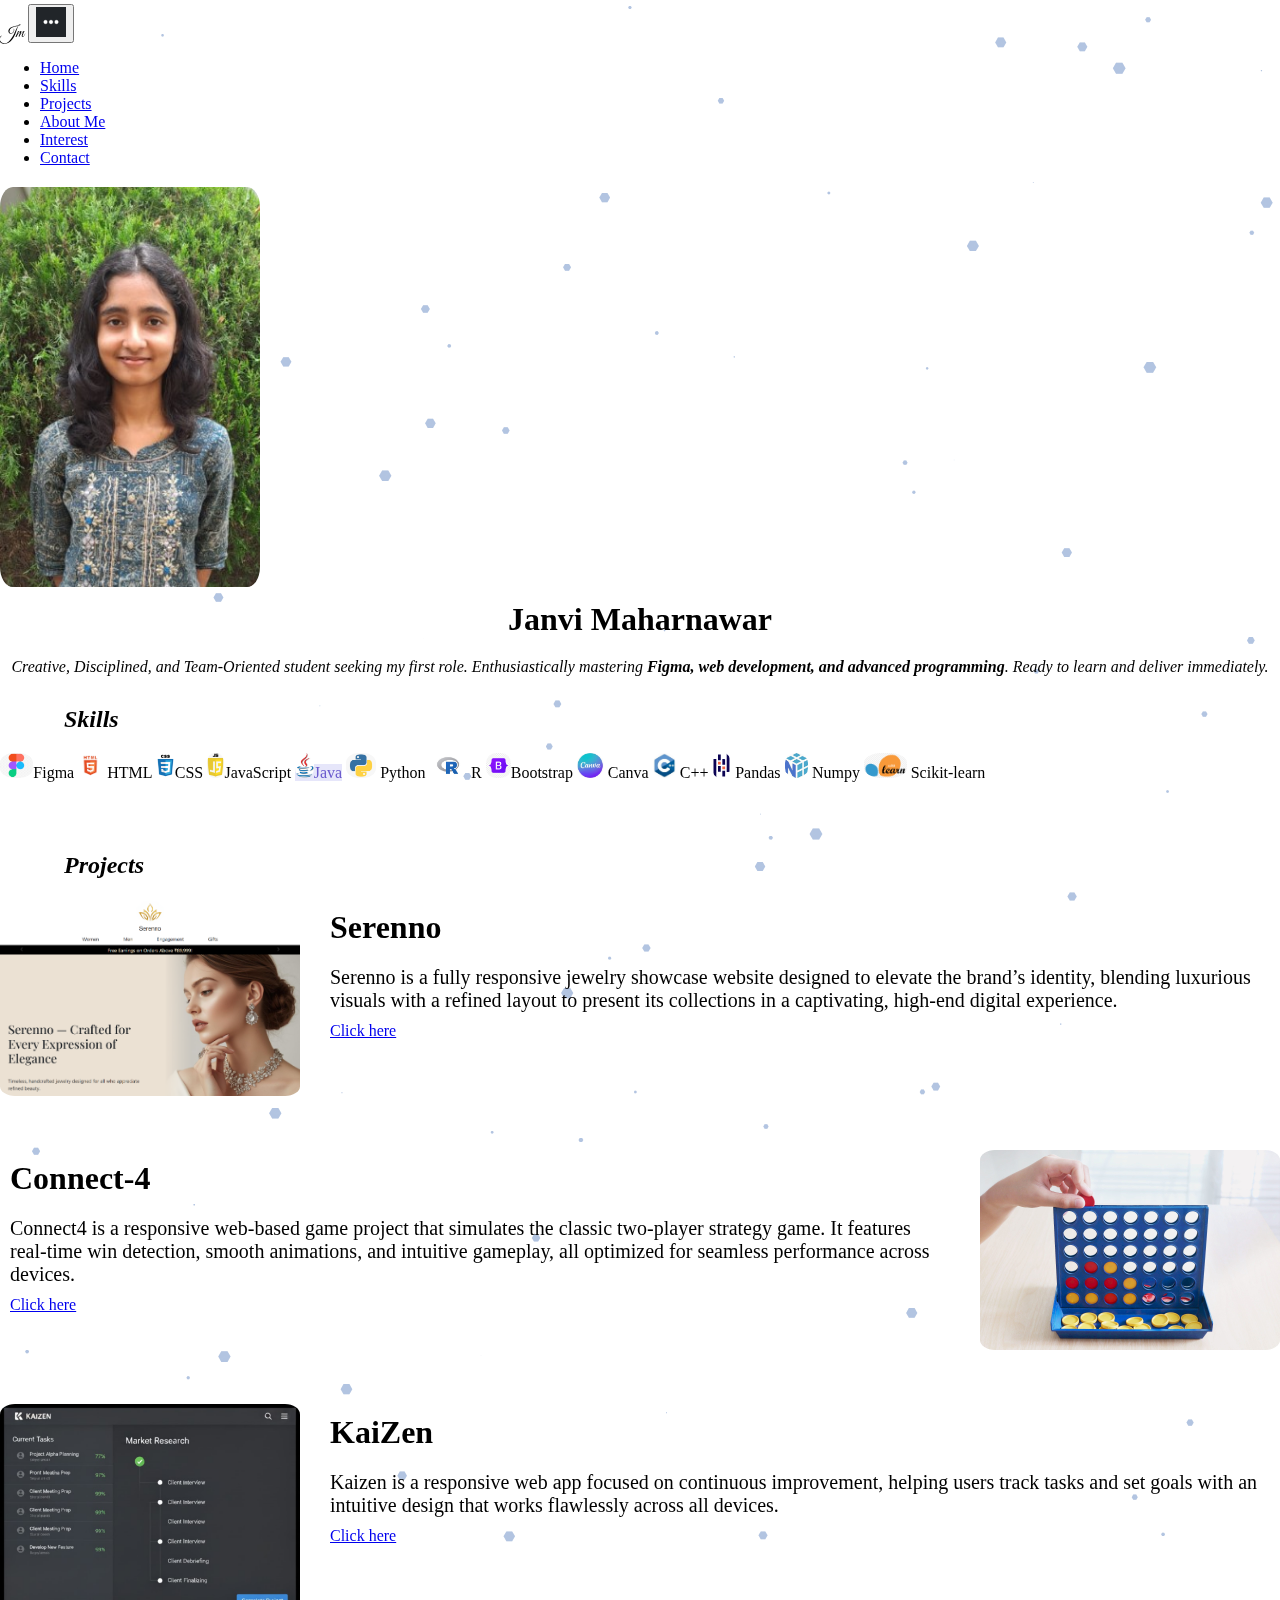
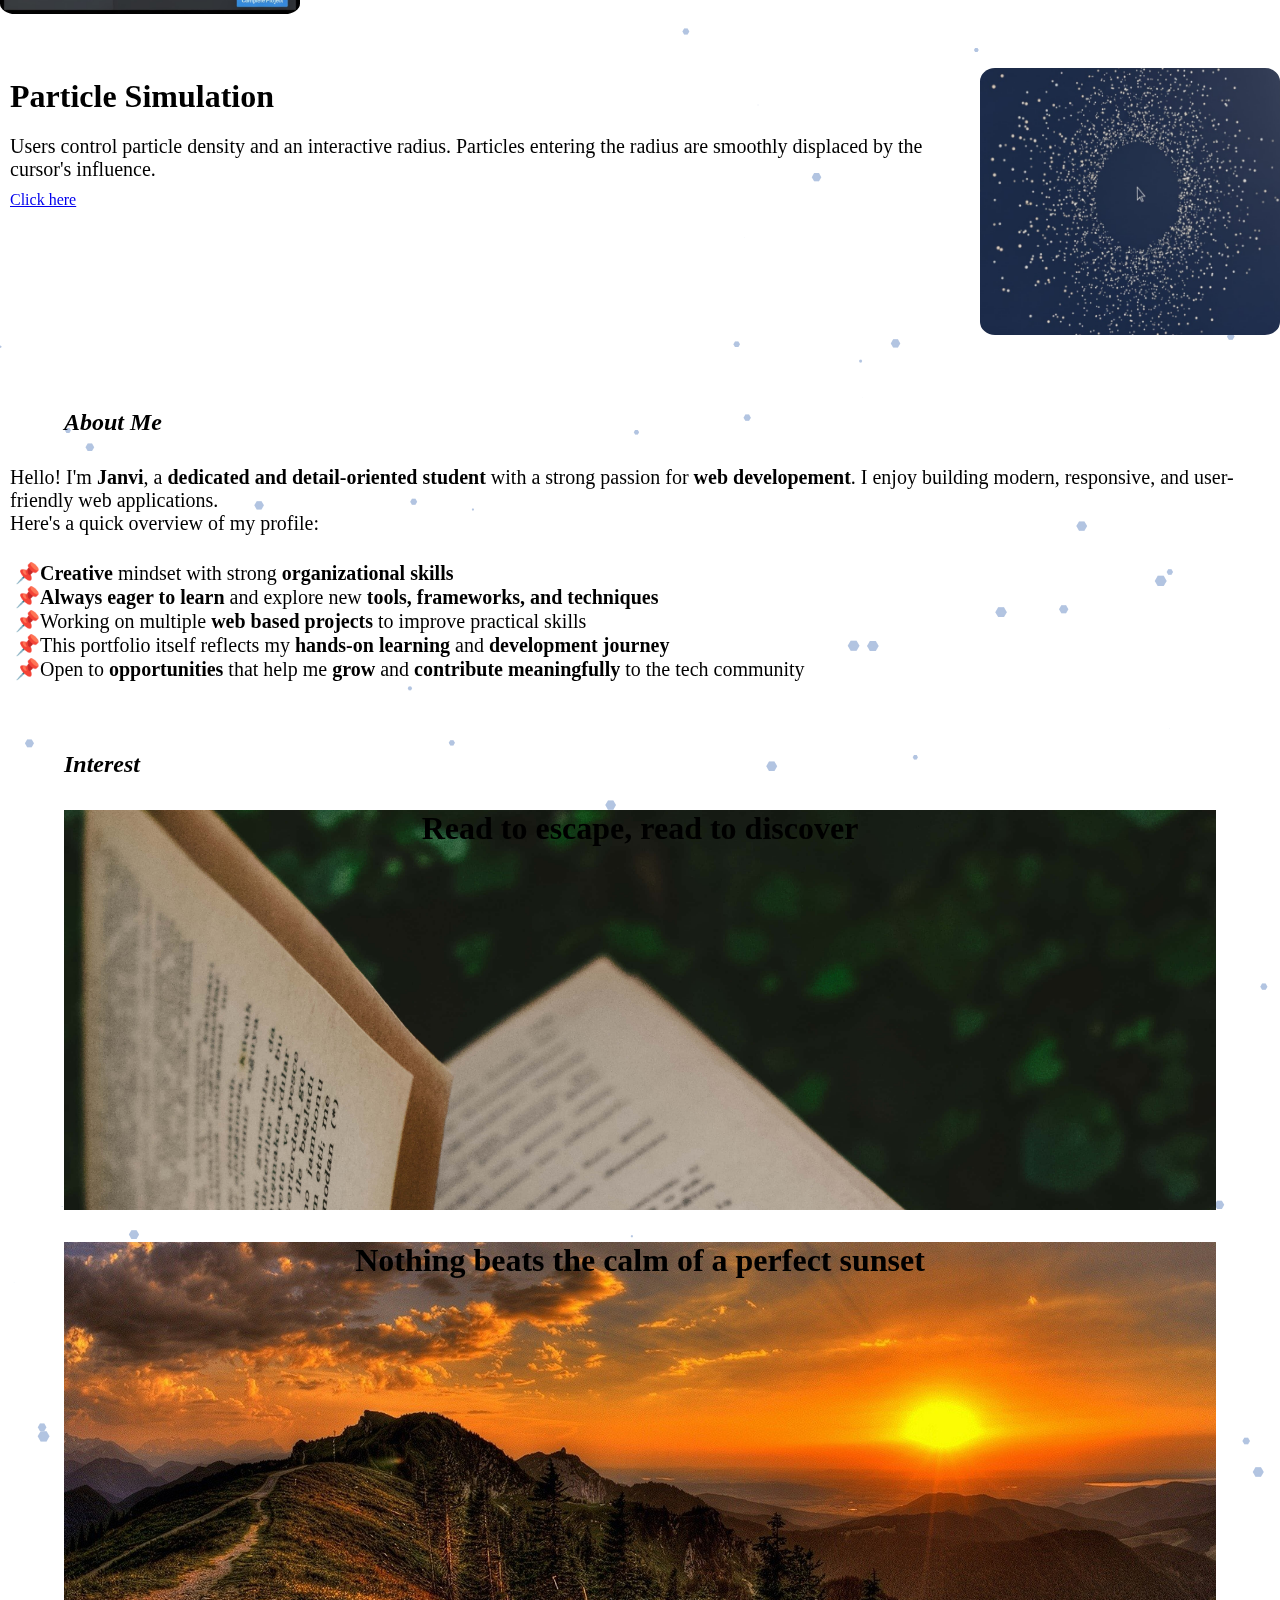
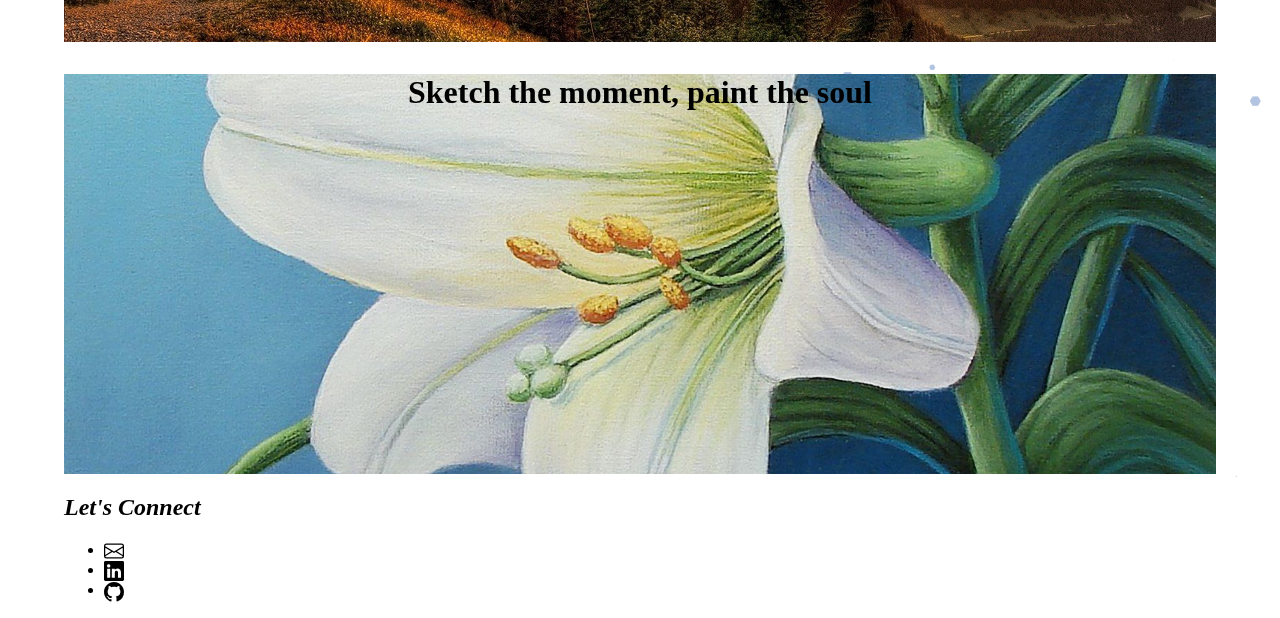
<file: index.html>
<!DOCTYPE html>
<html lang="en" >
<head>
    <meta charset="UTF-8" >
    <meta name="viewport" content="width=device-width, initial-scale=1.0">
    <title>Janvi Maharnawar</title>
    <link href="https://cdn.jsdelivr.net/npm/bootstrap@5.3.8/dist/css/bootstrap.min.css" rel="stylesheet" integrity="sha384-sRIl4kxILFvY47J16cr9ZwB07vP4J8+LH7qKQnuqkuIAvNWLzeN8tE5YBujZqJLB" crossorigin="anonymous">
    <link href="./Style/interest.css" rel="stylesheet">
    <link href="./Style/about.css" rel = stylesheet>
    <link href="./Style/hero.css" rel="stylesheet">
    <link href="./Style/navbar.css" rel="stylesheet">
    <link href="./Style/skill.css" rel="stylesheet">
    <link href="./Style/project.css" rel="stylesheet">

<link rel="preconnect" href="https://fonts.googleapis.com">
<link rel="preconnect" href="https://fonts.gstatic.com" crossorigin>
<link href="https://fonts.googleapis.com/css2?family=Caveat:wght@400..700&family=Great+Vibes&family=Libertinus+Serif+Display&family=Playfair+Display:ital,wght@0,400..900;1,400..900&display=swap" rel="stylesheet">
</head>
<body>
    <div id="particles-js"> </div>
    <section id="Navbar">
        <nav class="navbar navbar-expand-md navbar-dark fixed-top bg-dark"> 
            <div class="container-fluid"> 
                <a  id="logo" class="navbar-brand">Jm</a> 
                <button class="navbar-toggler px-1 py-1 rounded-0 justify-content-center align-items-center custom collapsed" type="button" data-bs-toggle="collapse" data-bs-target="#navbarCollapse" aria-controls="navbarCollapse" aria-expanded="false" aria-label="Toggle navigation">
                    <img src="./Images/logo images/white_dots_black-removebg-preview.png" height="30">
                     <!-- <label for="menu-main-menu-toggle" class="label-toggle main-menu" data-open="Main Menu" data-close="Close Menu"></label> -->
                </button> 
                    <div class="navbar-collapse collapse" id="navbarCollapse"> 
                        <ul class="navbar-nav me-auto mb-2 mb-md-0"> 
                            <li class="nav-item"> <a class="nav-link active" aria-current="page" href="#hero">Home</a> </li>
                            <li class="nav-item"> <a class="nav-link active" href="#Skill">Skills</a> </li> 
                            <li class="nav-item"> <a class="nav-link active" href="#project">Projects</a> </li> 
                            <li class="nav-item"> <a class="nav-link active" href="#About">About Me</a> </li>
                            <li class="nav-item"> <a class="nav-link active" href="#interest">Interest</a> </li>
                            <li class="nav-item"> <a class="nav-link active" href="#contact">Contact</a> </li>                          
                        </ul> 

                        <!-- toggle key for dark mode -->
                        <!-- <div class="form-check form-switch">
                            <input class="form-check-input" type="checkbox" value="" id="checkNativeSwitch" switch>
                            <label class="form-check-label" for="checkNativeSwitch">
                            
                            </label>
                        </div> -->
                    </div>
            </div> 
        </nav>
    </section>


    <section id="hero">
       <div class="px-5 pt-3 my-5 text-center"> 
        <img class="d-block mx-auto my-4" src="./Images/profile_pic.jpg" alt="profile pic"  height="400"> 
        <h1 class="display-5 fw-bold text-body-emphasis">Janvi Maharnawar</h1> 
        <div class="col-lg-6 mx-auto"> 
            <p class="lead mb-4"><i>Creative, Disciplined, and Team-Oriented student seeking my first role. Enthusiastically mastering<span> Figma, web development, and advanced programming</span>. Ready to learn and deliver immediately.</i></p> 
        </div> </div> 
    </section>

        <section id="Skill">  
            <div class="container px-4 py-3" id="custom-cards">           
            <h2 class="pb-2 title border-bottom"><i>Skills</i></h2>
            </div>
            <div class="d-flex flex-wrap px-4 gap-3 justify-content-center py-3">             
                <span class="badge bg-success-subtle border border-success-subtle text-success-emphasis rounded-pill"><img src="./Images/logo images/figma_logo.png" height="25">Figma</span> 
                <span class="badge bg-danger-subtle border border-danger-subtle text-danger-emphasis rounded-pill"><img src="./Images/logo images/html_logo.jpg" height="25"> HTML</span> 
                <span class="badge bg-warning-subtle border border-warning-subtle text-warning-emphasis rounded-pill"> <img src="./Images/logo images/css_logo.png" height="25">CSS</span> 
                <span class="badge bg-info-subtle border border-info-subtle text-info-emphasis rounded-pill"><img src="./Images/logo images/javascript_logo.png" height="25">JavaScript</span> 
                <span class="badge bg-purple-subtle border border-purple-subtle text-purple-emphasis rounded-pill"><img src="./Images/logo images/java_n1_logo.avif" height="25">Java</span>
                <span class="badge bg-primary-subtle border border-primary-subtle text-primary-emphasis rounded-pill"><img src="./Images/logo images/python_logo.png" height="25"> Python</span>
                <span class="badge bg-secondary-subtle border border-secondary-subtle text-secondary-emphasis rounded-pill"><img src="./Images/logo images/R logo.jpg" height="25"> R</span>
                <span class="badge bg-success-subtle border border-success-subtle text-success-emphasis rounded-pill"><img src="./Images/logo images/bootstrap_logo.png" height="25">Bootstrap</span>
                <span class="badge bg-primary-subtle border border-primary-subtle text-primary-emphasis rounded-pill"><img src="./Images/logo images/canva_logo.jpg" height="25"> Canva</span>
                <span class="badge bg-danger-subtle border border-danger-subtle text-danger-emphasis rounded-pill"><img src="./Images/logo images/c++_logo.jpg" height="25"> C++</span>
                <span class="badge bg-secondary-subtle border border-secondary-subtle text-secondary-emphasis rounded-pill"><img src="./Images/logo images/pandas_logo.svg" height="25"> Pandas</span>
                <span class="badge bg-info-subtle border border-info-subtle text-info-emphasis rounded-pill"><img src="./Images/logo images/numpy_logo.jpeg" height="25"> Numpy</span>
                <span class="badge bg-warning-subtle border border-warning-subtle text-warning-emphasis rounded-pill"><img src="./Images/logo images/scikit_learn_logo.png" height="25"> Scikit-learn</span>
            </div>          
        </section>

    <section id="project">
        <div class="container px-4 py-3" id="custom-cards">           
            <h2 class="pb-2 title border-bottom"><i>Projects</i></h2>
        </div> 
        <div class="flex-lg-row-reverse align-items-center g-5 px-5 py-3">       
        <!-- <div class="col-lg-6 mx-auto">  -->
        <div id="main">

<div class="first">
    <div class="responsive1"> 
        <img src="./Images/Serenno.png" alt="pic" width="300" >
    </div>
    <div class="text">
        <h1>Serenno </h1>
        <p>Serenno is a fully responsive jewelry showcase website designed to elevate the brand’s identity, blending luxurious visuals with a refined layout to present its collections in a captivating, high-end digital experience.</p>
        <a href="https://janvi9090.github.io/Serenno/" target="main">Click here</a>
    </div>

</div>


<div class="second">
    <div class="responsive2">
        <img src="./Images/board.jpg" alt="pic2" width="300" > 

    </div>
    <div class="text">
        <h1>Connect-4</h1>
        <p>Connect4 is a responsive web-based game project that simulates the classic two-player strategy game. It features real-time win detection, smooth animations, and intuitive gameplay, all optimized for seamless performance across devices.</p>        
        <a href="https://danishsayyad.github.io/Placeholders/pages/coming-soon.html " target="main"> Click here </a>
    </div>

</div>

<div class="third">
    <div class="responsive3">
        <img src="./Images/logo images/kaizen_demo_for_portfolio.png" alt="pic3" width="300">
    </div>
    <div class="text">
        <h1>KaiZen</h1>
        <p>Kaizen is a responsive web app focused on continuous improvement, helping users track tasks and set goals with an intuitive design that works flawlessly across all devices.</p>
        <a href="https://danishsayyad.github.io/Placeholders/pages/coming-soon.html " target="main"> Click here</a>
    </div>
</div>

<div class="fourth">
    <div class="responsive4">
        <img src="./Images/logo images/simulation_sample_page_for portfolio.png" alt="pic4" width="300">
    </div>
    <div class="text>">
        <h1> Particle Simulation</h1>
        <p>Users control particle density and an interactive radius. Particles entering the radius are smoothly displaced by the cursor's influence.</p>
        <a href="https://danishsayyad.github.io/Placeholders/pages/coming-soon.html " target="main"> Click here</a>
    </div>
</div>

</div> 
        <!-- </div>  -->
        </div> 
    </section>
   
<section id="About">
<div id="container row">
        <div class="container px-4 py-3" id="custom-cards">           
            <h2 class="pb-2 title border-bottom"><i>About Me</i></h2>
        </div> 
    <div class="flex-lg-row-reverse align-items-center g-5 px-5 py-3">       
        <div class="col-lg-6 mx-auto text-center"> 
            <p class="lead">Hello! I'm <span>Janvi</span>, a <span>dedicated and detail-oriented student </span>with a strong passion for <span>web developement</span>. I enjoy building modern, responsive, and user-friendly web applications.<br> Here's a quick overview of my profile:</p> 
            <ul>
                <li><span>Creative</span> mindset with strong <span>organizational skills</span></li>
                <li><span>Always eager to learn </span>and explore new <span>tools, frameworks, and techniques</span></li>
                <li>Working on multiple <span>web based projects</span> to improve practical skills</li>
                <li>This portfolio itself reflects my <span> hands-on learning</span> and <span>development journey</span></li>
                <li>Open to <span>opportunities</span> that help me <span>grow </span>and <span>contribute meaningfully</span> to the tech community</li>
            </ul>
        </div> 
    </div>
</div>
</section>


<section id="interest">
        <div class="container px-4 py-3" id="custom-cards"> 
            <h2 class="pb-2 title border-bottom"><i>Interest</i></h2> 
            <div class="row row-cols-1 row-cols-lg-3 align-items-stretch g-4 py-5"> 
                <div class="col"> 
                    <div class="card card-cover  overflow-hidden text-bg-dark rounded-4 " style="background-image: url('./Images/books_aes.jpg'); background-size: cover; height:400px; background-position: center; background-repeat: no-repeat;">
                        <div class="d-flex flex-column h-100 p-5 pb-3 text-white text-shadow-1 justify-content-end"> 
                        <h3 class="pt-5 mt-5 mb-4 display-6 lh-1 fw-bold">Read to escape, read to discover</h3> 
                        </div>
                    </div>
                </div> 
                <div class="col"> 
                    <div class="card card-cover  overflow-hidden text-bg-dark rounded-4 "  style="background-image: url('./Images/mountain_raisingsun.jpg'); background-size: cover; height:400px; background-position: center; background-repeat: no-repeat;">
                        <div class="d-flex flex-column h-100 p-5 pb-3 text-white text-shadow-1 justify-content-end"> 
                        <h3 class="pt-5 mt-5 mb-4 display-6 lh-1 fw-bold">Nothing beats the calm of a perfect sunset</h3> 
                        </div> 
                    </div> 
                </div> 
                <div class="col"> 
                    <div class="card card-cover  overflow-hidden text-bg-dark rounded-4 " style="background-image: url('./Images/white_lily.jpg'); background-size: cover; background-position: center; height:400px; background-repeat: no-repeat;">
                        <div class="d-flex flex-column h-100 p-5 pb-3 text-shadow-1 justify-content-end"> 
                        <h3 class="pt-5 mt-5 mb-4 display-6 lh-1 fw-bold">Sketch the moment, paint the soul</h3> 
                        </div> 
                    </div> 
                </div> 
            </div> 
        </div>
    </section>                                                                                



    <section id="contact">
            <div class="container"> 
                <h2 class="pb-2 title border-bottom"><i>Let's Connect</i></h2> 
                <footer class="d-flex flex-wrap justify-content-between align-items-center py-3 my-4"> 
                    <!-- <h2 class="pb-2 title border-bottom"><i>Let's Connect</i></h2>  -->
                    <div class="col-md-4 d-flex align-items-center"> 
                        <a href="/" class="mb-3 me-2 mb-md-0 text-body-secondary text-decoration-none lh-1" aria-label="Bootstrap"> 
                                <ul class="nav mx-auto col-md-12 justify-content-start list-unstyled d-flex"> 
                                    <li class="ms-3">
                                        <a class="text-body-secondary" href="mailto:maharnawarjanvi@gmail.com" aria-label="Mail">
                                            <img src="./Images/logo images/envelope.svg" height="20">
                                        </a>
                                    </li> 
                                    <li class="ms-3">
                                        <a class="text-body-secondary" href="https://www.linkedin.com/in/janvi-maharnawar-a6a63632b/" aria-label="Lindkedin">
                                            <img src="./Images/logo images/linkedin.svg" height="20">
                                        </a>
                                    </li> 
                                    <li class="ms-3">
                                        <a class="text-body-secondary" href="https://github.com/Janvi9090" aria-label="Github">
                                            <img src="./Images/logo images/github.svg" height="20">
                                        </a>
                                    </li> 
                                </ul> </footer> </div>
    </section>


<script src="https://cdn.jsdelivr.net/npm/bootstrap@5.3.8/dist/js/bootstrap.bundle.min.js" integrity="sha384-FKyoEForCGlyvwx9Hj09JcYn3nv7wiPVlz7YYwJrWVcXK/BmnVDxM+D2scQbITxI" crossorigin="anonymous"></script>
<script src="./Scripts/index.js"> </script>
<script src="./Scripts/particles.js"> </script>
<script src="./Scripts/app.js"> </script>
</body>
</html>
</file>
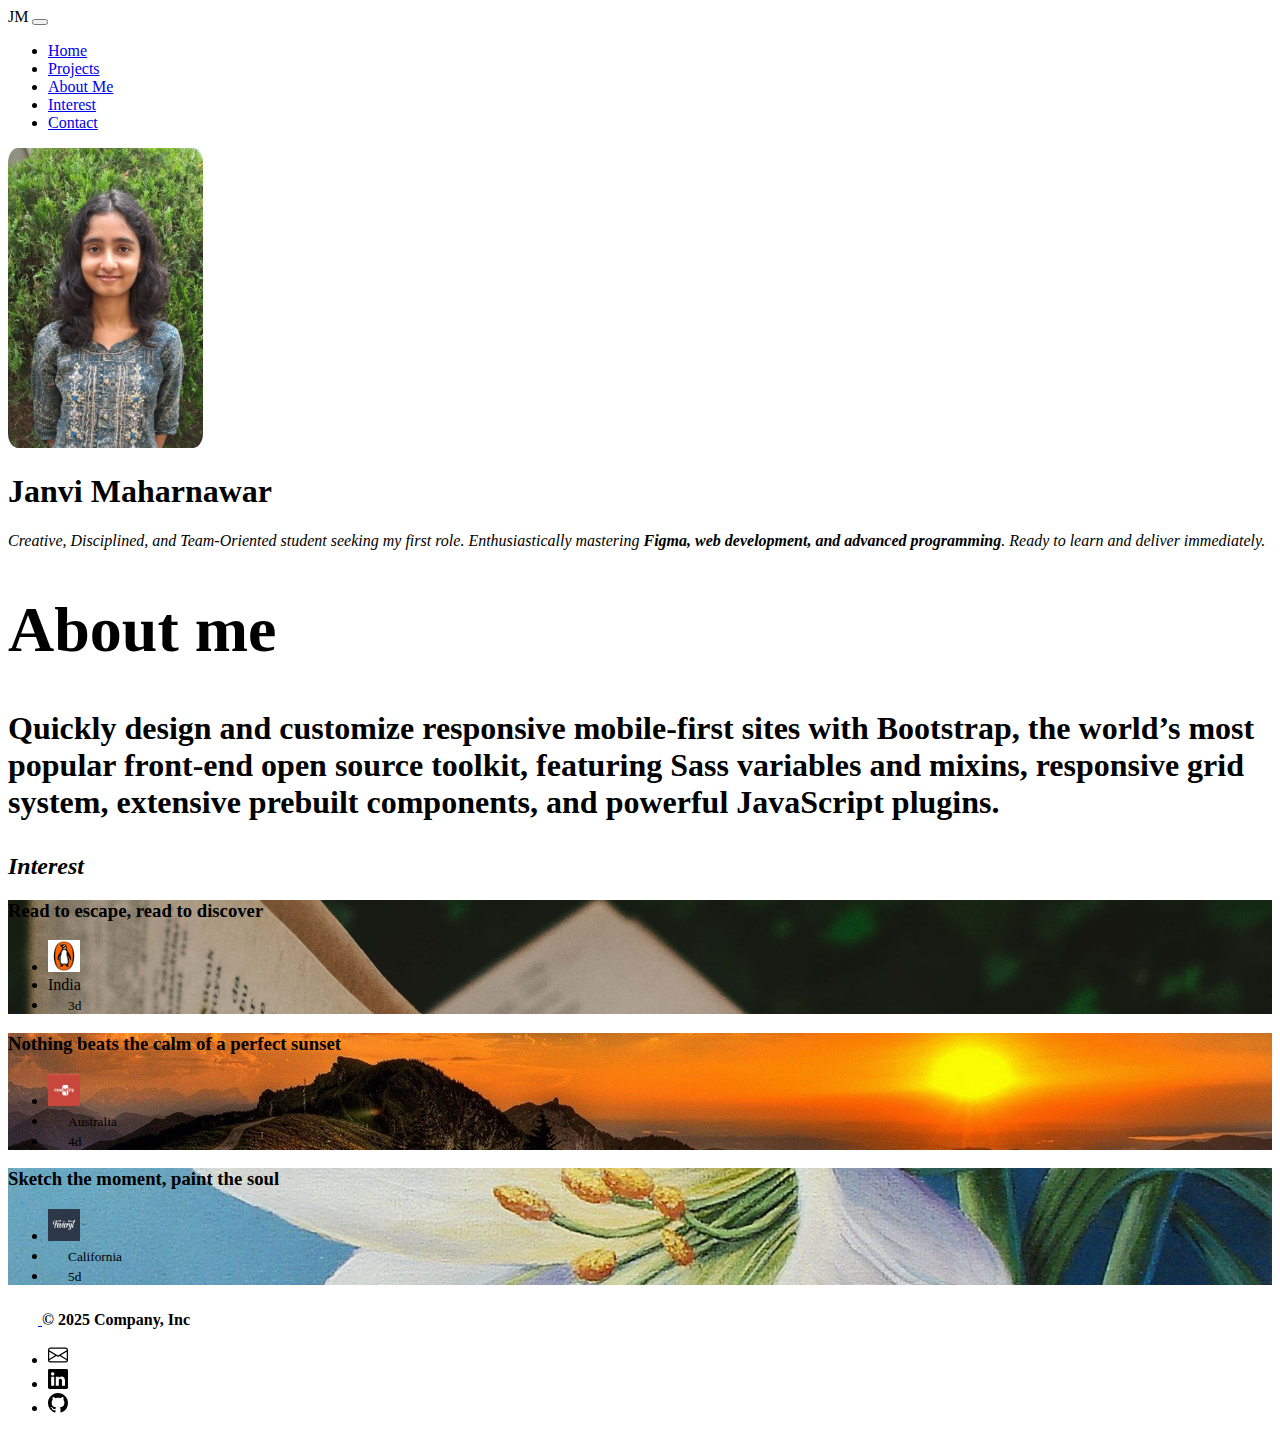
<file: Capstone Project 2.0/index.html>
<!DOCTYPE html>
<html lang="en" >
<head>
    <meta charset="UTF-8">
    <meta name="viewport" content="width=device-width, initial-scale=1.0">
    <title>Capstone Project 2</title>
    <link href="style.css" rel="stylesheet">
    <link href="https://cdn.jsdelivr.net/npm/bootstrap@5.3.8/dist/css/bootstrap.min.css" rel="stylesheet" integrity="sha384-sRIl4kxILFvY47J16cr9ZwB07vP4J8+LH7qKQnuqkuIAvNWLzeN8tE5YBujZqJLB" crossorigin="anonymous">
</head>
<body>
    <section id="Navbar">
        <nav class="navbar navbar-expand-md navbar-dark fixed-top bg-dark"> 
            <div class="container-fluid"> 
                <a  id="logo" class="navbar-brand">JM</a> 
                <button class="navbar-toggler collapsed" type="button" data-bs-toggle="collapse" data-bs-target="#navbarCollapse" aria-controls="navbarCollapse" aria-expanded="false" aria-label="Toggle navigation"> 
                    <span class="navbar-toggler-icon"></span> 
                </button> 
                    <div class="navbar-collapse collapse" id="navbarCollapse"> 
                        <ul class="navbar-nav me-auto mb-2 mb-md-0"> 
                            <li class="nav-item"> <a class="nav-link active" aria-current="page" href="#hero">Home</a> </li>
                            <li class="nav-item"> <a class="nav-link active" href="#project">Projects</a> </li> 
                            <li class="nav-item"> <a class="nav-link active" href="#about">About Me</a> </li>
                            <li class="nav-item"> <a class="nav-link active" href="#interest">Interest</a> </li>
                            <li class="nav-item"> <a class="nav-link active" href="#contact">Contact</a> </li>                          
                        </ul> 
                    </div>
            </div> 
        </nav>
    </section>

  
    <section id="hero">
       <div class="px-5 pt-3 my-5 text-center"> 
        <img class="d-block mx-auto my-4" src="./profile_pic.jpg" alt="profile pic"  height="300"> 
        <h1 class="display-5 fw-bold text-body-emphasis">Janvi Maharnawar</h1> 
        <div class="col-lg-6 mx-auto"> 
            <p class="lead mb-4"><i>Creative, Disciplined, and Team-Oriented student seeking my first role. Enthusiastically mastering<span> Figma, web development, and advanced programming</span>. Ready to learn and deliver immediately.</i></p> 
        </div> </div> 
    </section>


 
        <section id="project">            
        </section>        


  
    <section id="About">
        <div id="container row">
    <div class="flex-lg-row-reverse align-items-center g-5 px-5 py-3">        
            <div class="col-lg-6 px-4"> 
                <h1 class="display-5 fw-bold text-body-emphasis  lh-1 mb-3">About me</h1> 
                <p class="lead">Quickly design and customize responsive mobile-first sites with Bootstrap, the world’s most popular front-end open source toolkit, featuring Sass variables and mixins, responsive grid system, extensive prebuilt components, and powerful JavaScript plugins.</p> 
    </div> </div></div>
    </section>


    <section id="interest">
        <div class="container px-4 py-3" id="custom-cards"> 
            <h2 class="pb-2 border-bottom"><i>Interest</i></h2> 
            <div class="row row-cols-1 row-cols-lg-3 align-items-stretch g-4 py-5"> 
                <div class="col"> 
                    <div class="card card-cover h-100 overflow-hidden text-bg-dark rounded-4 shadow-lg"   style="background-image: url('../Images/books_aes.jpg'); background-size: cover; background-position: center; background-repeat: no-repeat;">
                        <div class="d-flex flex-column h-100 p-5 pb-3 text-white text-shadow-1"> 
                            <h3 class="pt-5 mt-5 mb-4 display-6 lh-1 fw-bold">Read to escape, read to discover</h3> 
                            <ul class="d-flex list-unstyled mt-auto"> 
                                <li class="me-auto"> <img src="../logo images/penguin_logo.png" alt="Penguin" width="32" height="32" class="rounded-circle border border-white"> </li> 
                                <li> India</li>
                                <li class="d-flex align-items-center"> <svg class="bi me-2" width="1em" height="1em" role="img" aria-label="Duration"><use xlink:href="#calendar3"></use></svg> 
                                    <small>3d</small> </li> </ul> </div> </div> </div> 
                                    <div class="col"> 
                                        <div class="card card-cover h-100 overflow-hidden text-bg-dark rounded-4 shadow-lg"  style="background-image: url('../Images/mountain_raisingsun.jpg'); background-size: cover; background-position: center; background-repeat: no-repeat;">

                                            <div class="d-flex flex-column h-100 p-5 pb-3 text-white text-shadow-1"> 
                                                <h3 class="pt-5 mt-5 mb-4 display-6 lh-1 fw-bold">Nothing beats the calm of a perfect sunset</h3> 
                                                <ul class="d-flex list-unstyled mt-auto"> 
                                                    <li class="me-auto"> <img src="../logo images/make_my_Trip.png" alt="Make my trip"  width= "32" height="32" class="rounded-circle border border-white"> </li> 
                                                    <li class="d-flex align-items-center me-3"> <svg class="bi me-2" width="1em" height="1em" role="img" aria-label="Location"><use xlink:href="#geo-fill"></use></svg> 
                                                        <small>Australia</small> </li> <li class="d-flex align-items-center"> <svg class="bi me-2" width="1em" height="1em" role="img" aria-label="Duration"><use xlink:href="#calendar3"></use></svg> 
                                                            <small>4d</small> </li> </ul> </div> </div> </div> 
                                                            <div class="col"> 
                                                                <div class="card card-cover h-100 overflow-hidden text-bg-dark rounded-4 shadow-lg" style="background-image: url('../Images/white_lily.jpg'); background-size: cover; background-position: center; background-repeat: no-repeat;">
                                                                    <div class="d-flex flex-column h-100 p-5 pb-3 text-shadow-1"> 
                                                                        <h3 class="pt-5 mt-5 mb-4 display-6 lh-1 fw-bold">Sketch the moment, paint the soul</h3> 
                                                                        <ul class="d-flex list-unstyled mt-auto"> 
                                                                            <li class="me-auto"> <img src="../logo images/fevicryl_logo.jpg" alt="Fevicryl" width="32" height="32" class="rounded-circle border border-white"> </li> 
                                                                            <li class="d-flex align-items-center me-3"> <svg class="bi me-2" width="1em" height="1em" role="img" aria-label="Location"><use xlink:href="#geo-fill"></use></svg> 
                                                                                <small>California</small> </li> 
                                                                                <li class="d-flex align-items-center"> <svg class="bi me-2" width="1em" height="1em" role="img" aria-label="Duration"><use xlink:href="#calendar3"></use></svg> 
                                                                                    <small>5d</small> </li> </ul> </div> </div> </div> </div> </div>
    </section>                                                                                



    <section id="contact">
            <div class="container"> 
                <footer class="d-flex flex-wrap justify-content-between align-items-center py-3 my-4 border-top"> 
                    <div class="col-md-4 d-flex align-items-center"> 
                        <a href="/" class="mb-3 me-2 mb-md-0 text-body-secondary text-decoration-none lh-1" aria-label="Bootstrap"> 
                            <svg class="bi" width="30" height="24" aria-hidden="true">
                                <use xlink:href="#bootstrap"></use></svg> </a> 
                                <span class="mb-3 mb-md-0 text-body-secondary">© 2025 Company, Inc</span> </div> 
                                <ul class="nav col-md-4 justify-content-end list-unstyled d-flex"> 
                                    <li class="ms-3"><a class="text-body-secondary" href="mailto:maharnawarjanvi@gmail.com" aria-label="Mail"><img src="../logo images/envelope.svg" height="20"><use xlink:href="#instagram"></use></svg></a></li> 
                                    <li class="ms-3"><a class="text-body-secondary" href="https://www.linkedin.com/in/janvi-maharnawar-a6a63632b/" aria-label="Lindkedin"><img src="../logo images/linkedin.svg" height="20"><use xlink:href="#facebook"></use></svg></a></li> 
                                    <li class="ms-3"><a class="text-body-secondary" href="https://github.com/Janvi9090" aria-label="Github"><img src="../logo images/github.svg" height="20"><use xlink:href="#facebook"></use></svg></a></li> 
                                </ul> </footer> </div>
    </section>


    

<script src="https://cdn.jsdelivr.net/npm/bootstrap@5.3.8/dist/js/bootstrap.bundle.min.js" integrity="sha384-FKyoEForCGlyvwx9Hj09JcYn3nv7wiPVlz7YYwJrWVcXK/BmnVDxM+D2scQbITxI" crossorigin="anonymous"></script>
</body>
</html>
</file>
<file: Style/interest.css>
#interest h2 {
    font-family: Satisfy;
    font-weight: bold;
}

#interest h3 {
    text-align: center;
    font-size: 2rem;
}

#interest .col {
    position: relative;
    overflow: visible;
}

#interest .col::before {
    content: "";
    position: absolute;
    inset: -15px;
    filter: blur(30px);
    opacity: 0;
    z-index: 0;
    border-radius: 2rem;
    transition: opacity 0.3s ease;
}

#interest .card-cover {
    position: relative;
    z-index: 1; /* stays above glow */
    transition: transform 0.35s ease, box-shadow 0.35s ease;
}

#interest .col:hover::before {
    opacity: 0.8;
}

#interest .card-cover:hover {
    transform: scale(1.06) translateY(-8px);
    box-shadow: 0 20px 50px rgba(0, 0, 0, 0.4);
}

#contact h2 {
    font-family: Satisfy;
    font-weight: bold;
}

#contact img {
    vertical-align: middle;
}


@media (max-width: 792px) {
    #interest h3 {
        text-align: center;
    }

}
</file>
<file: Style/about.css>
#About{
    font-family: "Cormorant Garamond" ;
    /* font-weight: Bold; */
    /* font-size: xx-large; */
    text-align: left;
        /* font-size: 17px; */
    margin-bottom: 70px;
}
/* 🕸️⚙️📌📍☁️⭐🌟❄️⚡♾️✔️ */

#About p{
    font-size: 20px;
}
#About li{
    text-align: left;
    font-size: 20px;
    font-weight: 300;
    list-style-type: "📌";
}
#About span{
    color: rgb(0, 0, 0);
    font-weight: bold;
}
#About h2{
    font-family: Satisfy;
    font-weight: bold;
}

@media(max-width: 792px){
    #About p{
        font-size: 17px;
    }

    #About li{
        font-size: 17px;
    }

    #About{
        margin-bottom: 40px;
    }
}
</file>
<file: Style/hero.css>
body{
    margin: 0;
    width: 100%;
    overflow-x: hidden;
}

#particles-js{
    position: absolute;
    top: 0;
    left: 0;
    width: 100vw;
    height: 100%;
    z-index: -1;
    pointer-events: none;
}

#particles-js > * {
    position: relative;
    z-index: 1;
}

body {
    position: relative;
}


#hero img{ 
    display: inline-block;
    border-radius: 5%;
}
#hero h1{
    font-family: "Cormorant Garamond" ;
    font-weight: Bold;
    font-size: xx-large;
    text-align: center;
}
#hero p{
    font-family: Satisfy;
    text-align: center;
}

#hero span{
    font-weight: bold;
}

@media(max-width: 792px){

    #hero img{
        height: 320px;
    }
    #hero p{
    font-size: 17px;
    }
    #hero h1{
        font-size: x-large;
    }
    .title{
        font-size: 23px;
    }

}
</file>
<file: Style/navbar.css>
#Navbar #logo{
    font-family: "Great Vibes", cursive;
    font-weight: 400;
    font-style:normal;
}
#Navbar img{
    padding-left: 0px;
    padding-right: 0px;
}

.navbar-dark {
    --bs-navbar-toggler-border-color: rbg(33, 37, 41);
    --bs-navbar-toggler-icon-bg: rbg(33, 37, 41);
}

.navbar{
    padding-bottom: 0.25rem;
    padding-top: 0.25rem;
}
</file>
<file: Style/skill.css>
#Skill h2{
    font-family: Satisfy;
    font-weight: bold;
    
}

#Skill .bg-purple-subtle {
    background-color: #E6E6FA; /* Lavender */
}

#Skill .border-purple-subtle {
    border-color: #E6E6FA;
}

#Skill .text-purple-emphasis {
    color: #6A5ACD; /* SlateBlue */
}

#Skill{
    margin-bottom: 70px;
}
#Skill img{
    border-radius: 40%;
    /* height: 25; */
}

@media(max-width: 792px){

    #Skill{
        margin-bottom: 40px;
    }
}
</file>
<file: Style/project.css>
#project h2{
    font-family: Satisfy;
    font-weight: bold;

}

 #project p{
    float: right;
 }

#project img{
    border-radius: 5%;
} 
.container{
    width: 90%;
    margin: 0 auto;
    text-align: left;
}

#project{
    margin-bottom: 70px;
}
.main{
    max-width: 1100px;
    margin: 0 auto;
    display: flex;
    justify-content: space-around;
    gap: 20px;
    margin: 10px 0;
    
}

.first{
    display: flex;
    justify-content: space-around;
    gap: 20px;
    margin: 10px 0;
    margin-bottom: 50px;
}

.second{
    gap: 20px;
    display: flex;
    flex-direction: row-reverse;
    justify-content: space-around; 
    margin: 10px 0;
    margin-bottom: 50px;
} 

.third{
    display: flex;
    justify-content: space-around;
    gap: 20px;
    margin: 10px 0;
    margin-bottom: 50px;
}

.fourth{
    gap: 20px;
    display: flex;
    flex-direction: row-reverse;
    justify-content: space-around;
    margin: 10px 0;
    margin-bottom: 50px;
}

p, h1{
    text-align: left;
    flex-grow: 1;
    margin: 0;
    padding: 10px;
}

#project h1{
    font-family: "Cormorant Garamond" ;
    font-weight: 700;
    font-size: 32px;
}
#project p{
    font-family: Satisfy;
    font-size: 20px;
    font-weight: 300;
}

#project a{
    padding: 10px;
}



/* img{
    max-width: 100%;
    height: auto;
} */

@media (max-width: 792px){

.first{
    display: flex;
    flex-direction: column;
    margin-bottom: 25px;
    gap: 5px;
    align-items:center;
}

.second{
    display: flex;
    flex-direction: column;
    margin-bottom: 25px;
    gap: 5px; 
    align-items:center; 
}

.third{
    display: flex;
    flex-direction: column;
    margin-bottom: 25px;
    gap: 5px;
    align-items:center;
}

.fourth{
    display: flex;
    flex-direction: column;
    margin-bottom: 25px;
    gap: 5px;
    align-items:center;  
}


#project h1{
    font-family: "Cormorant Garamond" ;
    font-weight: 700;
    font-size: 24px;
    text-align: center;
}

#project p{
    font-family: Satisfy;
    font-size: 17px;
    font-weight: 300;
    text-align: left;
}   


#project img{
    top: 0;
    left: 0;
    width: 300px;
    object-fit: cover;
}

#project{
    margin-bottom: 40px;
}

}
</file>
<file: Capstone Project 2.0/style.css>
/* html{
    background-color:#008080;
} */

#hero img{ 
    display: inline-block;
    border-radius: 5%;
}
#hero h1{
    font-family: "Cormorant Garamond" ;
    font-weight: Bold;
    font-size: xx-large;
}
#hero p{
    font-family: Satisfy;
}
#About{
    font-family: "Cormorant Garamond" ;
    font-weight: Bold;
    font-size: xx-large;
}
#interest h2{
    font-family: Satisfy;
    font-weight: bold;

}
span{
    font-weight: bold;
}

#navbar .logo{
    font-family: Satisfy;
}
</file>
